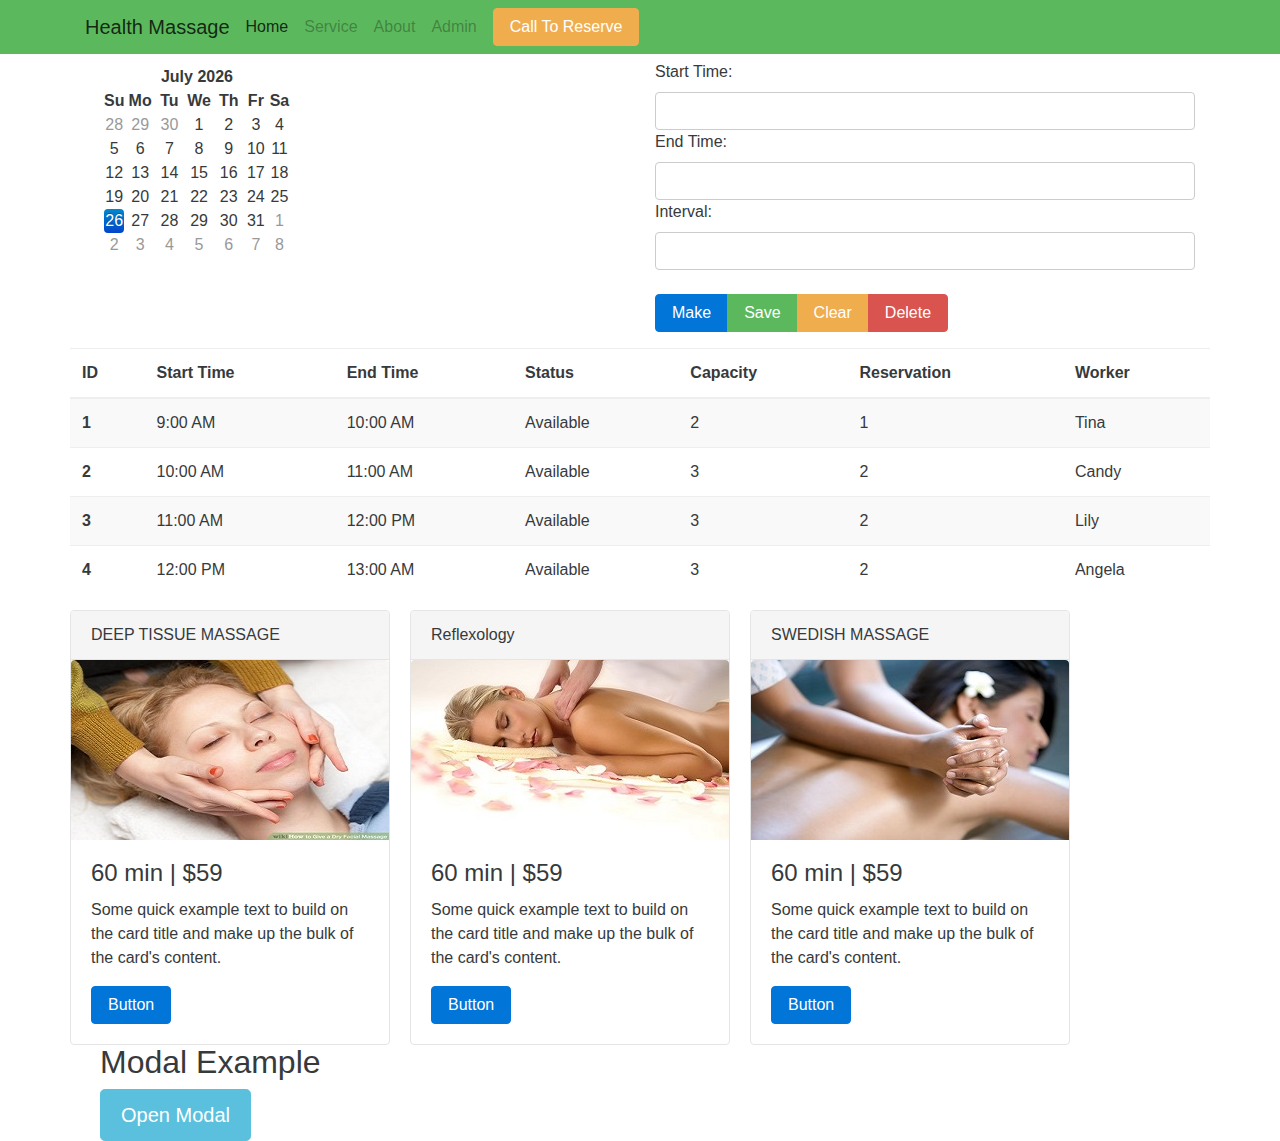
<file: admin.html>
<!DOCTYPE html>
<html>
<head>
    
    <meta charset="utf-8">
    <meta name="viewport" content="width=device-width, initial-scale=1">
    <meta http-equiv="x-ua-compatible" content="ie=edge">
    
    <title>Minimum Setup</title>
    <link rel="stylesheet" href="css/bootstrap4.min.css">
    <link rel="stylesheet" href="css/bootstrap-datetimepicker.min.css">
</head>
<body>

    <header>
        
        <nav class="navbar navbar-light bg-success navbar-fixed-top" role="navigation">
            <div class="container">
            <a class="navbar-brand" href="#">Health Massage</a>
                
            <ul class="nav navbar-nav">
                <li class="nav-item active">
                    <a class="nav-link" href="index.html">Home <span class="sr-only">(current)</span></a>
                </li>
                <li class="nav-item">
                    <a class="nav-link" href="#">Service</a>
                </li>
                <li class="nav-item">
                    <a class="nav-link" href="#">About</a>
                </li>
                <li class="nav-item">
                    <a class="nav-link" href="#">Admin</a>
                </li>
                <li class="nav-item">
                    <a type="button" class="btn btn-warning btn-block" href="#">Call To Reserve</a>
                </li>
            </ul>
            </div>
        </nav>
        
    </header>
    
<div class="container" style="margin-top: 60px;">
<form action="" class="form-horizontal"  role="form">
<div class="row">
    <div class="form-group col-md-6 col-xs-12">
        <div class="col-md-8">
            <div id="datepicker"></div>
        </div>
    </div>
    <div class="form-group col-md-6 col-xs-12">
        <label>Start Time: </label>
        <input class="form-control" type="datetime">
        <label>End Time: </label>
        <input type="datetime" class="form-control">
        <label>Interval: </label>
        <input type="datetime" class="form-control">
        <br>
        <div class="btn-group" role="group" aria-label="Basic example">
            <button type="button" class="btn btn-primary">Make</button>
            <button type="button" class="btn btn-success">Save</button>
            <button type="button" class="btn btn-warning">Clear</button>
            <button type="button" class="btn btn-danger">Delete</button>
        </div>
    </div>
</div>
</form>
<div class="row">
    <table class="table table-striped">
        <thead>
            <tr>
                <th>ID</th>
                <th>Start Time</th>
                <th>End Time</th>
                <th>Status</th>
                <th>Capacity</th>
                <th>Reservation</th>
                <th>Worker</th>
            </tr>
        </thead>
        <tbody>
            <tr>
                <th scope="row">1</th>
                <td>9:00 AM</td>
                <td>10:00 AM</td>
                <td>Available</td>
                <td>2</td>
                <td>1</td>
                <td>Tina</td>
            </tr>
            <tr>
                <th scope="row">2</th>
                <td>10:00 AM</td>
                <td>11:00 AM</td>
                <td>Available</td>
                <td>3</td>
                <td>2</td>
                <td>Candy</td>
            </tr>
            <tr>
                <th scope="row">3</th>
                <td>11:00 AM</td>
                <td>12:00 PM</td>
                <td>Available</td>
                <td>3</td>
                <td>2</td>
                <td>Lily</td>
            </tr>
            <tr>
                <th scope="row">4</th>
                <td>12:00 PM</td>
                <td>13:00 AM</td>
                <td>Available</td>
                <td>3</td>
                <td>2</td>
                <td>Angela</td>
            </tr>
        </tbody>
    </table>
</div>
    <div class="row">
        <div class="card-deck-wrapper">
            <div class="card-deck">
                <div class="card" style="width:318px;">
                    <div class="card-header">
                        DEEP TISSUE MASSAGE
                    </div>
                    <img class="card-img-top" src="/img/Facial-Massage.jpg" alt="Card image cap">
                    <div class="card-block">
                        <h4 class="card-title">60 min | $59</h4>
                        <p class="card-text">Some quick example text to build on the card title and make up the bulk of the card's content.</p>
                        <button type="button" class="btn btn-primary" data-toggle="modal" data-target="#myModal">Button</button>
                    </div>
                </div>
                <div class="card" style="width:318px;">
                    <div class="card-header">
                        Reflexology
                    </div>
                    <img class="card-img-top" src="/img/spa-massage.jpg" alt="Card image cap">
                    <div class="card-block">
                        <h4 class="card-title">60 min | $59</h4>
                        <p class="card-text">Some quick example text to build on the card title and make up the bulk of the card's content.</p>
                        <a href="#" class="btn btn-primary">Button</a>
                    </div>
                </div>
                <div class="card" style="width:318px;">
                    <div class="card-header">
                        SWEDISH MASSAGE
                    </div>
                    <img class="card-img-top" src="/img/Back-Massage.jpg" alt="Card image cap">
                    <div class="card-block">
                        <h4 class="card-title">60 min | $59</h4>
                        <p class="card-text">Some quick example text to build on the card title and make up the bulk of the card's content.</p>
                        <a href="#" class="btn btn-primary">Button</a>
                    </div>
                </div>
            </div>
        </div>
        
    </div>
    
    <div class="container">
        <h2>Modal Example</h2>
        <button type="button" class="btn btn-info btn-lg" data-toggle="modal" data-target="#myModal">Open Modal</button>
        
        <div class="modal fade" id="myModal" role="dialog">
            <div class="modal-dialog">
                <div class="modal-content">
                    <div class="modal-header">
                        <button type="button" class="close" data-dismiss="modal">&times;</button>
                        <h4 class="modal-title">Modal Header</h4>
                    </div>
                    <div class="modal-body">
                        <p>Some text in the modal.</p>
                    </div>
                    <div class="modal-footer">
                        <button type="button" class="btn btn-default" data-dismiss="modal">Close</button>
                    </div>
                </div>
            </div>
        </div>
    </div>
    
    <script type="text/javascript" src="js/jquery-1.8.3.min.js"></script>
    <script type="text/javascript" src="js/bootstrap.min.js"></script>
    <script type="text/javascript" src="js/bootstrap-datetimepicker.js"></script>
    <script type="text/javascript">
        $(function () {
            $('#datepicker').datetimepicker({
                inline: true,
                sideBySide: true
            });
        });
    </script>
</body>
</html>
</file>
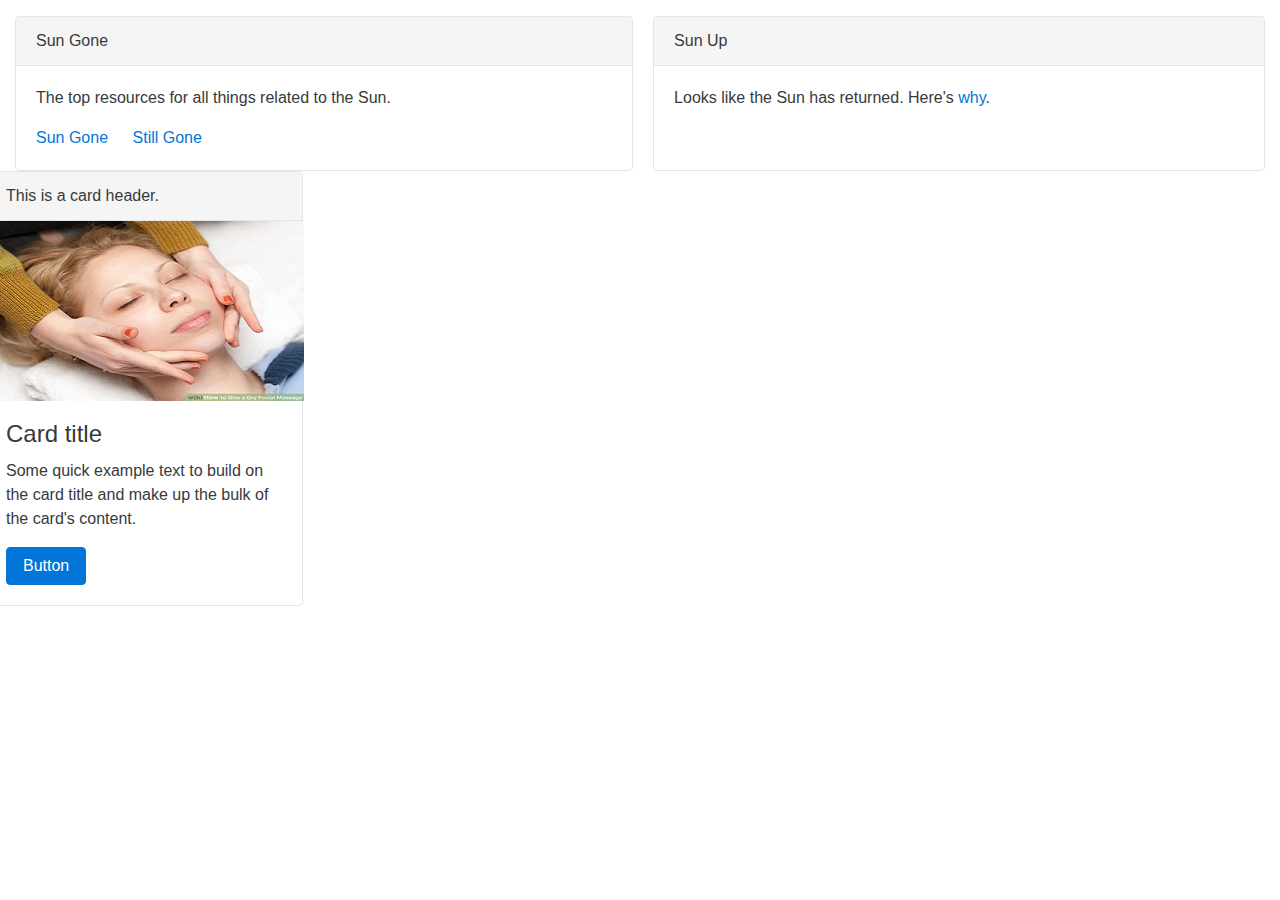
<file: test.html>
<!DOCTYPE html>
<html lang="en">
<head>
<meta charset="utf-8">
<meta name="viewport" content="width=device-width, initial-scale=1">
<meta http-equiv="x-ua-compatible" content="ie=edge">
<title>My Example</title>
<!-- Bootstrap 4 alpha CSS -->
<!-- IMPORTANT: Don't use this .css file in production. Use Bootstrap 3 until Bootstrap 4.0.0 is released. -->
<!--link rel="stylesheet" href="https://maxcdn.bootstrapcdn.com/bootstrap/4.0.0-alpha.2/css/bootstrap.min.css" integrity="sha384-y3tfxAZXuh4HwSYylfB+J125MxIs6mR5FOHamPBG064zB+AFeWH94NdvaCBm8qnd" crossorigin="anonymous"-->
    <link rel="stylesheet" href="css/bootstrap4.min.css">

<style type="text/css">
body {
padding-top: 1em;
}	
</style> 
</head>
<body>
<div class="container-fluid">
		
<div class="card-deck-wrapper">
<div class="card-deck">

<!-- Card 1 -->
<div class="card">
<div class="card-header">Sun Gone</div>
<div class="card-block">
<p class="card-text">The top resources for all things related to the Sun.</p>
<a href="#" class="card-link">Sun Gone</a>
<a href="#" class="card-link">Still Gone</a>
</div>
</div>

<!-- Card 2 -->
<div class="card">
<div class="card-header">Sun Up</div>
<div class="card-block">
<p class="card-text">Looks like the Sun has returned. Here's <a href="#" class="card-link">why</a>.</p>
</div>
</div>

</div>
</div>

</div>
        <div class="row">
        <div class="card" style="width:318px;">
            <div class="card-header">
                This is a card header.
            </div>
            <img class="card-img-top" src="/img/Facial-Massage.jpg" alt="Card image cap">
            <div class="card-block">
                <h4 class="card-title">Card title</h4>
                <p class="card-text">Some quick example text to build on the card title and make up the bulk of the card's content.</p>
                <a href="#" class="btn btn-primary">Button</a>
            </div>
        </div>
    </div>
		
<!-- jQuery library -->
<!--script src="https://ajax.googleapis.com/ajax/libs/jquery/2.1.4/jquery.min.js"></script-->
<script type="text/javascript" src="js/jquery-1.8.3.min.js"></script>
<!-- Bootstrap 4 Alpha JS -->
<!-- IMPORTANT: Don't use this .js file in production. Use Bootstrap 3 until Bootstrap 4.0.0 is released. -->
<!--script src="https://maxcdn.bootstrapcdn.com/bootstrap/4.0.0-alpha.2/js/bootstrap.min.js" integrity="sha384-vZ2WRJMwsjRMW/8U7i6PWi6AlO1L79snBrmgiDpgIWJ82z8eA5lenwvxbMV1PAh7" crossorigin="anonymous"></script-->
<script type="text/javascript" src="js/bootstrap.min.js"></script>

</body>
</html>
</file>
